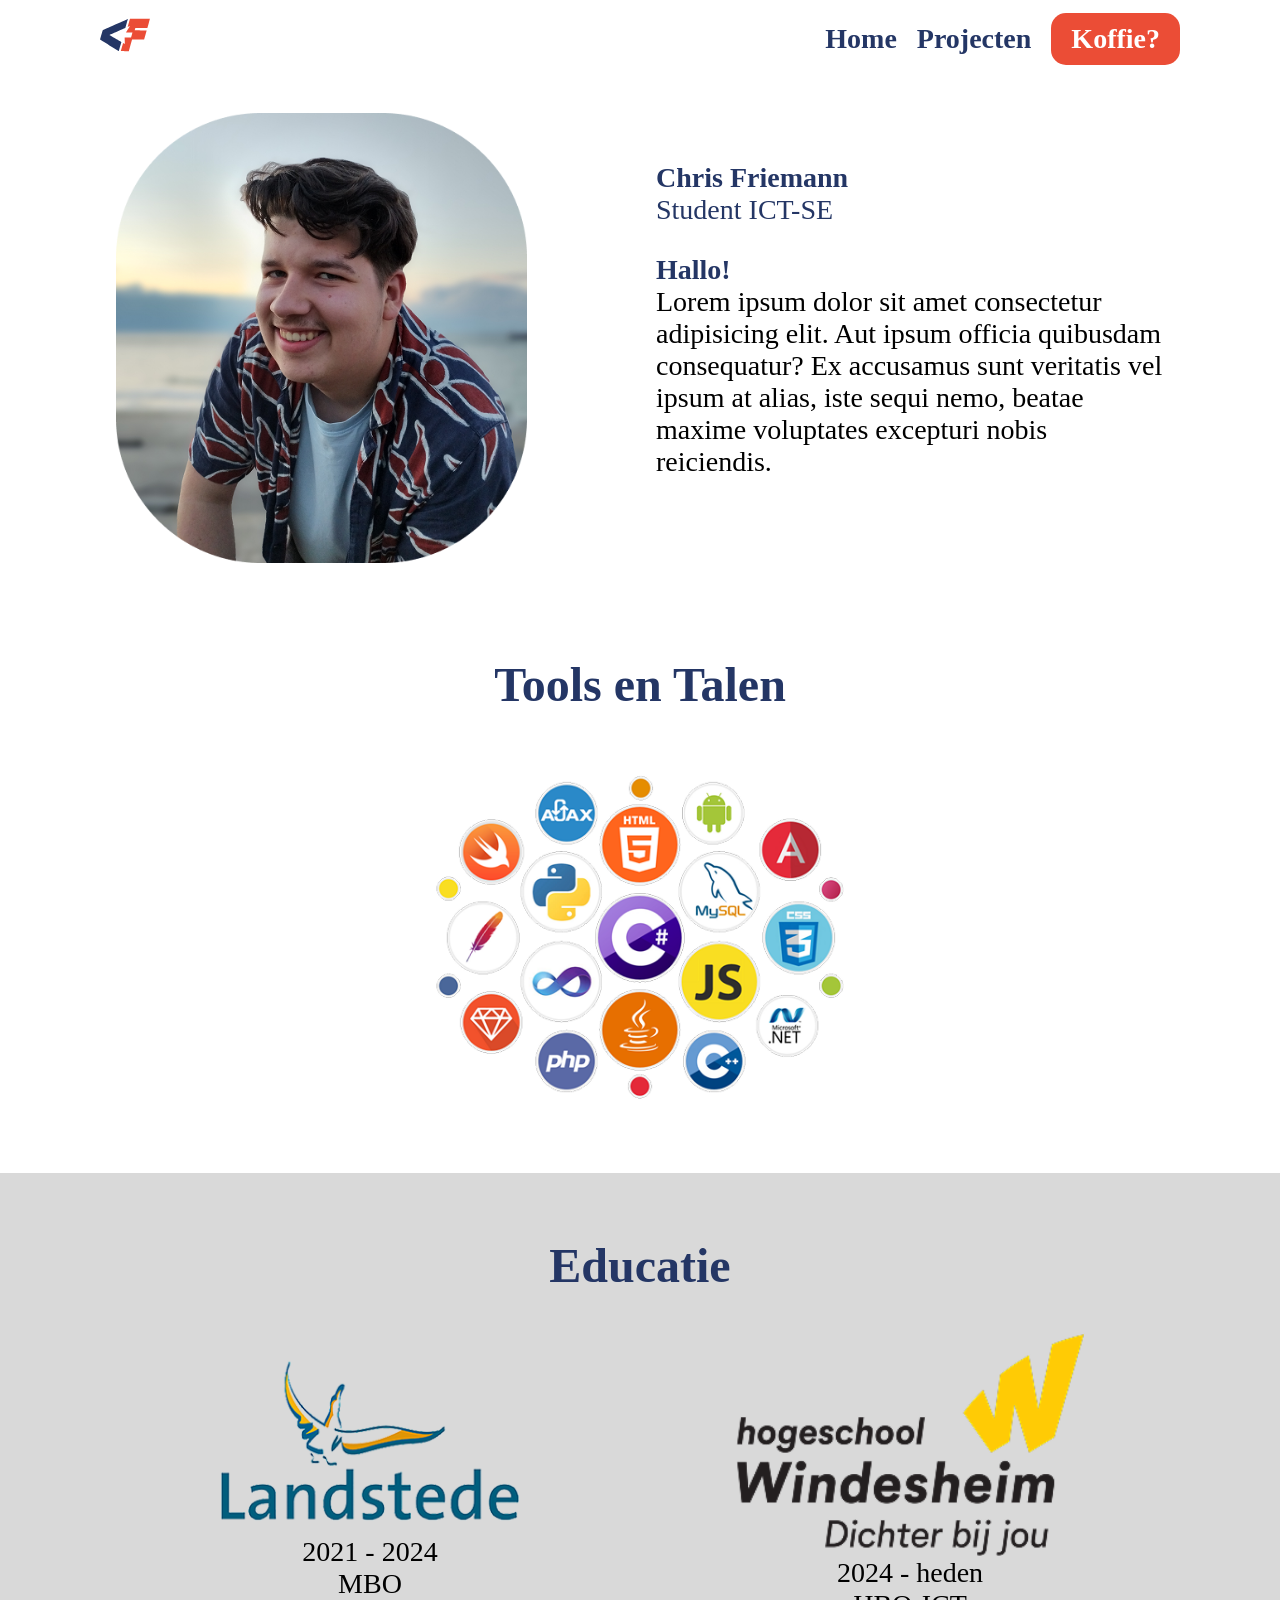
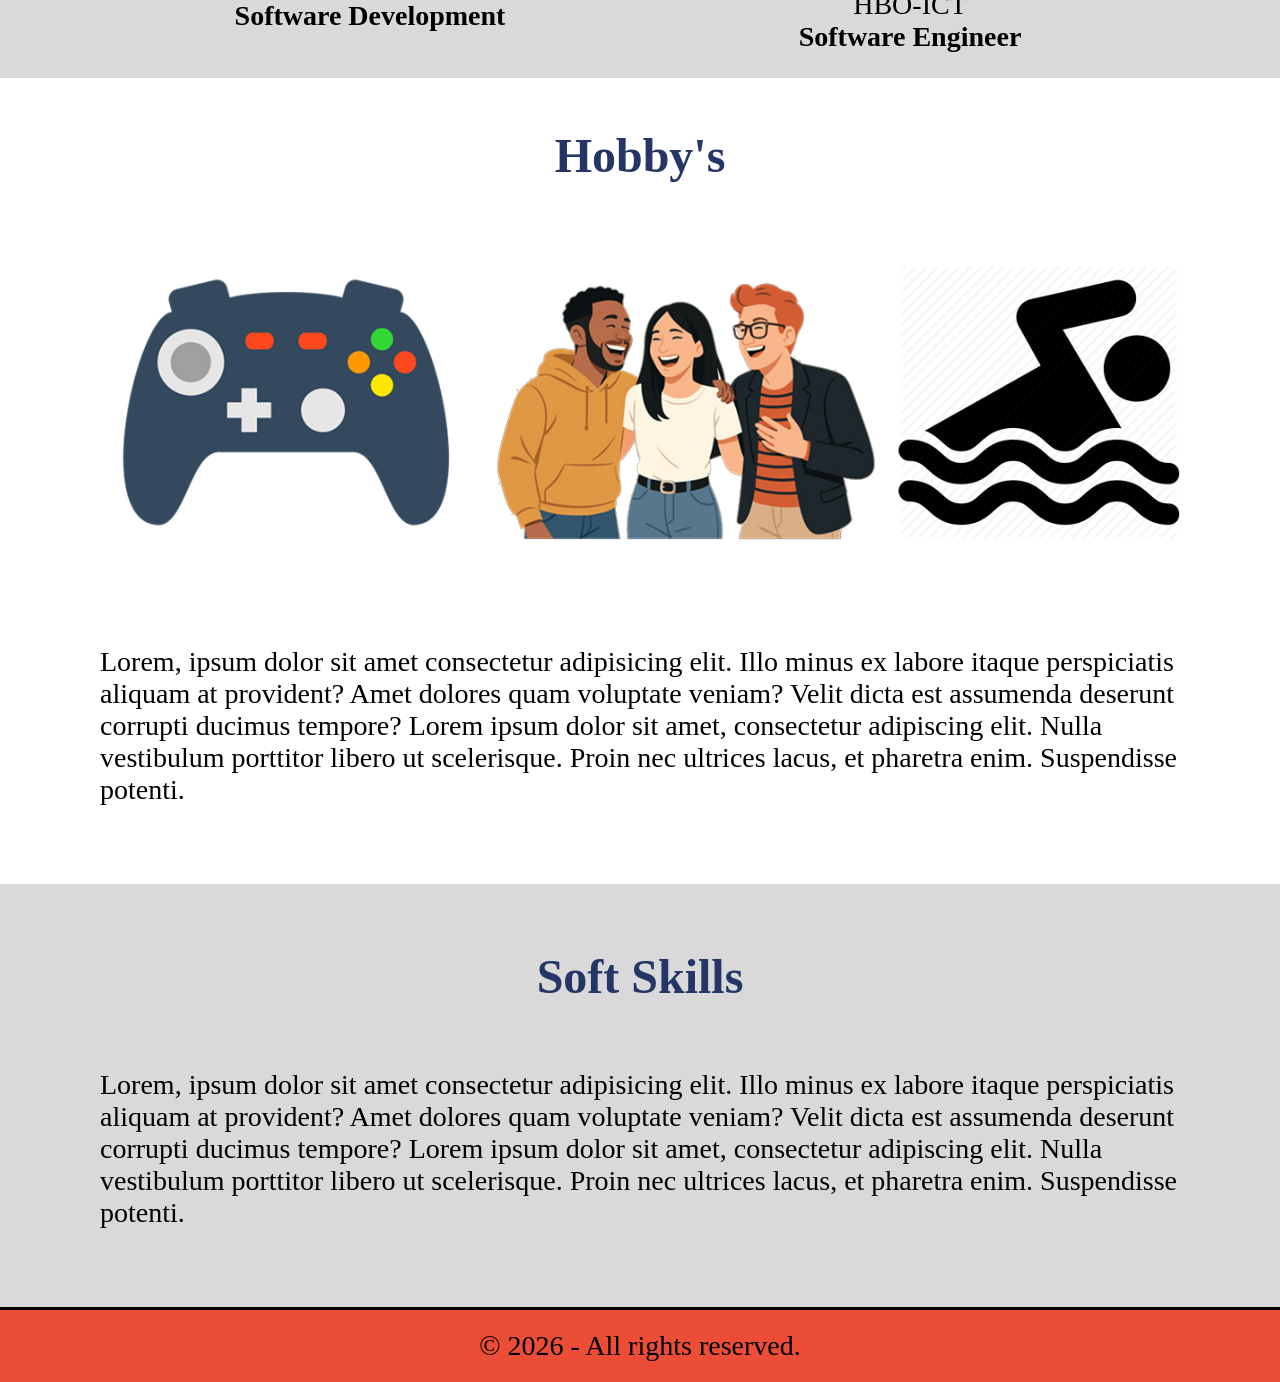
<file: index.html>
<!DOCTYPE html>
<html lang="nl">
<head>
  <meta charset="UTF-8">
  <meta name="viewport" content="width=device-width, initial-scale=1.0">
  <link rel="stylesheet" href="global.css">
  <link rel="stylesheet" href="homepage.css">
  <link rel="stylesheet" href="mixins.css">
  <title>Document</title>
</head>
<body>
  <header>
    <nav class="navbar container">
      <div class="rightSide">
        <a href="/"><img src="../assets/logo.svg" alt="logo"></a>
      </div>

      <!-- for phone -->
      <input type="checkbox" id="menu-toggle" />

      <label for="menu-toggle" class="hamburger hamOpen" label="hamburger menu">
        <span class="screenReaderText">Open menu</span>
        <img src="../assets/openHam.svg" alt="hamburger" />
      </label>
      <label for="menu-toggle" class="hamburger hamClose">
        <span class="screenReaderText">Sluit menu</span>
        <img src="../assets/closeHam.svg" alt="hamburger sluiten">
      </label>

      <!-- menu -->
      <div class="leftSide">
        <a href="/">Home</a>
        <a href="/projecten/projecten.html">Projecten</a>
        <a class="primaryButton" href="/contact/contact.html">Koffie?</a>
      </div>
    </nav>
  </header>
  <main>
    <section class="row container">
      <div class="doubleCol imageHolder heroImage">
        <img src="../assets/ProfilePic.png" alt="hero image">
      </div>
      <div class="doubleCol textHolder">
        <span class="title"><strong>Chris Friemann</strong> <br /> Student ICT-SE</span>
        <p>
          <span class="subTitleSmall">Hallo!</span><br>
          <span>Lorem ipsum dolor sit amet consectetur adipisicing elit. Aut ipsum officia quibusdam consequatur? Ex accusamus sunt veritatis vel ipsum at alias, iste sequi nemo, beatae maxime voluptates excepturi nobis reiciendis.</span>
        </p>
      </div>
    </section>
  
    <section class="toolsHolder container">
      <h1>Tools en Talen</h1>
      <img src="../assets/languages.png" alt="programmeer talen">
    </section>
  
    <section class="educationHolder container">
      <h1>Educatie</h1>
      <div class="row"> 
        <div class="doubleCol imageHolder">
          <img src="../assets/landstede.png" alt="Landstede ">
          <div class="textHolder">
            <span>2021 - 2024</span>
            <span>MBO</span>
            <span><strong>Software Development</strong></span>
          </div>
        </div>
        <div class="doubleCol imageHolder">
          <img src="../assets/windesheim.png" alt="Windesheim">
          <div class="textHolder">
            <span>2024 - heden</span>
            <span>HBO-ICT</span>
            <span><strong>Software Engineer</strong></span>
          </div>
        </div>
      </div>
    </section>
  
    <section class="hobbyHolder container">
      <h1>Hobby's</h1>
      <div class="row">
        <div class="imageHolder">
          <img src="../assets/hobbies.png" alt="hobby's">
        </div>
        <div class="textHolder">
          <p>Lorem, ipsum dolor sit amet consectetur adipisicing elit. Illo minus ex labore itaque perspiciatis aliquam at provident? Amet dolores quam voluptate veniam? Velit dicta est assumenda deserunt corrupti ducimus tempore? Lorem ipsum dolor sit amet, consectetur adipiscing elit. Nulla vestibulum porttitor libero ut scelerisque. Proin nec ultrices lacus, et pharetra enim. Suspendisse potenti.</p>
        </div>
      </div>
    </section>
  
    <section class="softSkillsHolder container">
      <h1>Soft Skills</h1>
      <p>Lorem, ipsum dolor sit amet consectetur adipisicing elit. Illo minus ex labore itaque perspiciatis aliquam at provident? Amet dolores quam voluptate veniam? Velit dicta est assumenda deserunt corrupti ducimus tempore? Lorem ipsum dolor sit amet, consectetur adipiscing elit. Nulla vestibulum porttitor libero ut scelerisque. Proin nec ultrices lacus, et pharetra enim. Suspendisse potenti.</p>
    </section>
  </main>

  <footer class="footer container"> 
    <a class="footerLink" href="#">© 2026 - All rights reserved.</a>
  </footer>
</body>
</html>
</file>
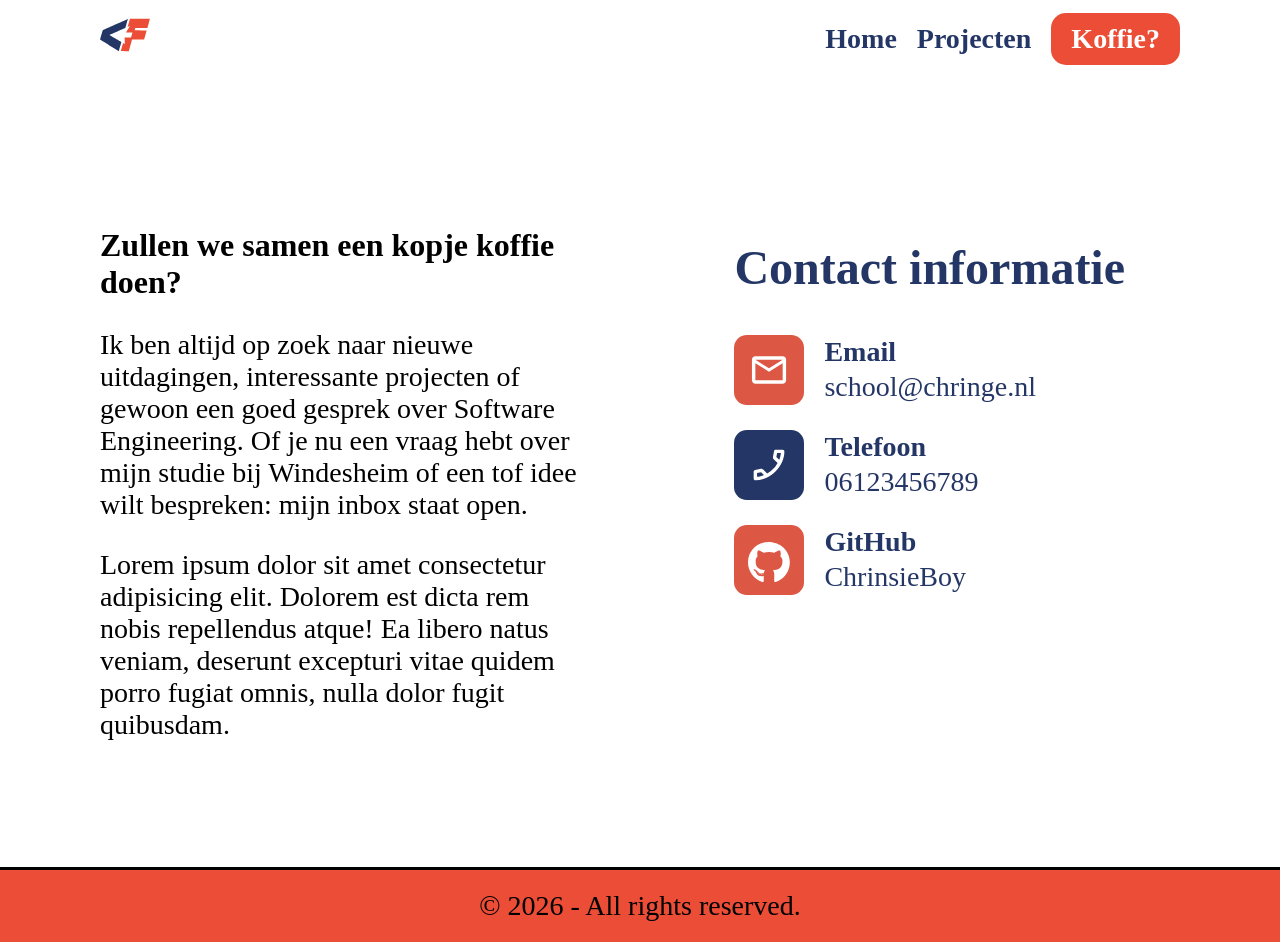
<file: contact/contact.html>
<!DOCTYPE html>
<html lang="nl">
<head>
  <meta charset="UTF-8">
  <meta name="viewport" content="width=device-width, initial-scale=1.0">
  <link rel="stylesheet" href="../global.css">
  <link rel="stylesheet" href="contact.css">
  <link rel="stylesheet" href="../mixins.css">
  <title>Contact informatie</title>
</head>
<body>
  <header>
    <nav class="navbar container">
      <div class="rightSide">
        <a href="/"><img src="../assets/logo.svg" alt="logo"></a>
      </div>

      <!-- for phone -->
      <input type="checkbox" id="menu-toggle" />

      <label for="menu-toggle" class="hamburger hamOpen" label="hamburger menu">
        <span class="screenReaderText">Open menu</span>
        <img src="../assets/openHam.svg" alt="hamburger" />
      </label>
      <label for="menu-toggle" class="hamburger hamClose">
        <span class="screenReaderText">Sluit menu</span>
        <img src="../assets/closeHam.svg" alt="hamburger sluiten">
      </label>

      <!-- menu -->
      <div class="leftSide">
        <a href="/">Home</a>
        <a href="/projecten/projecten.html">Projecten</a>
        <a class="primaryButton" href="/contact/contact.html">Koffie?</a>
      </div>
    </nav>
  </header>

  <main>
    <section class="contactHolder">
      <div class="contactRow row container">
        <div class="doubleCol textHolder">
          <h2>Zullen we samen een kopje koffie doen?</h2>
          <p>Ik ben altijd op zoek naar nieuwe uitdagingen, interessante projecten of gewoon een goed gesprek over Software Engineering. Of je nu een vraag hebt over mijn studie bij Windesheim of een tof idee wilt bespreken: mijn inbox staat open.</p>
          <p>Lorem ipsum dolor sit amet consectetur adipisicing elit. Dolorem est dicta rem nobis repellendus atque! Ea libero natus veniam, deserunt excepturi vitae quidem porro fugiat omnis, nulla dolor fugit quibusdam.</p>
        </div>
        <div class="doubleCol infoHolder">
          <div>
            <h1>Contact informatie</h1>
            <div class="iconHolder">
              <img src="../assets/e-mail.svg" alt="email icon">
              <div class="text">
                <span>Email</span>
                <a href="mailto:school@chringe.nl">school@chringe.nl</a>
              </div>
            </div>
            <div class="iconHolder">
              <img src="../assets/tel.svg" alt="Telefoon icon">
              <div class="text">
                <span>Telefoon</span>
                <a href="tel:06123456789">06123456789</a>
              </div>
            </div>
            <div class="iconHolder">
              <img src="../assets/git.svg" alt="GitHub icon">
              <div class="text">
                <span>GitHub</span>
                <a href="https://github.com/Chrinsieboy" rel="noopener" target="_blank">ChrinsieBoy</a>
              </div>
            </div>
          </div>
        </div>
      </div>
    </section>
  </main>

  <footer class="footer container"> 
    <a class="footerLink" href="#">© 2026 - All rights reserved.</a>
  </footer>
</body>
</html>
</file>
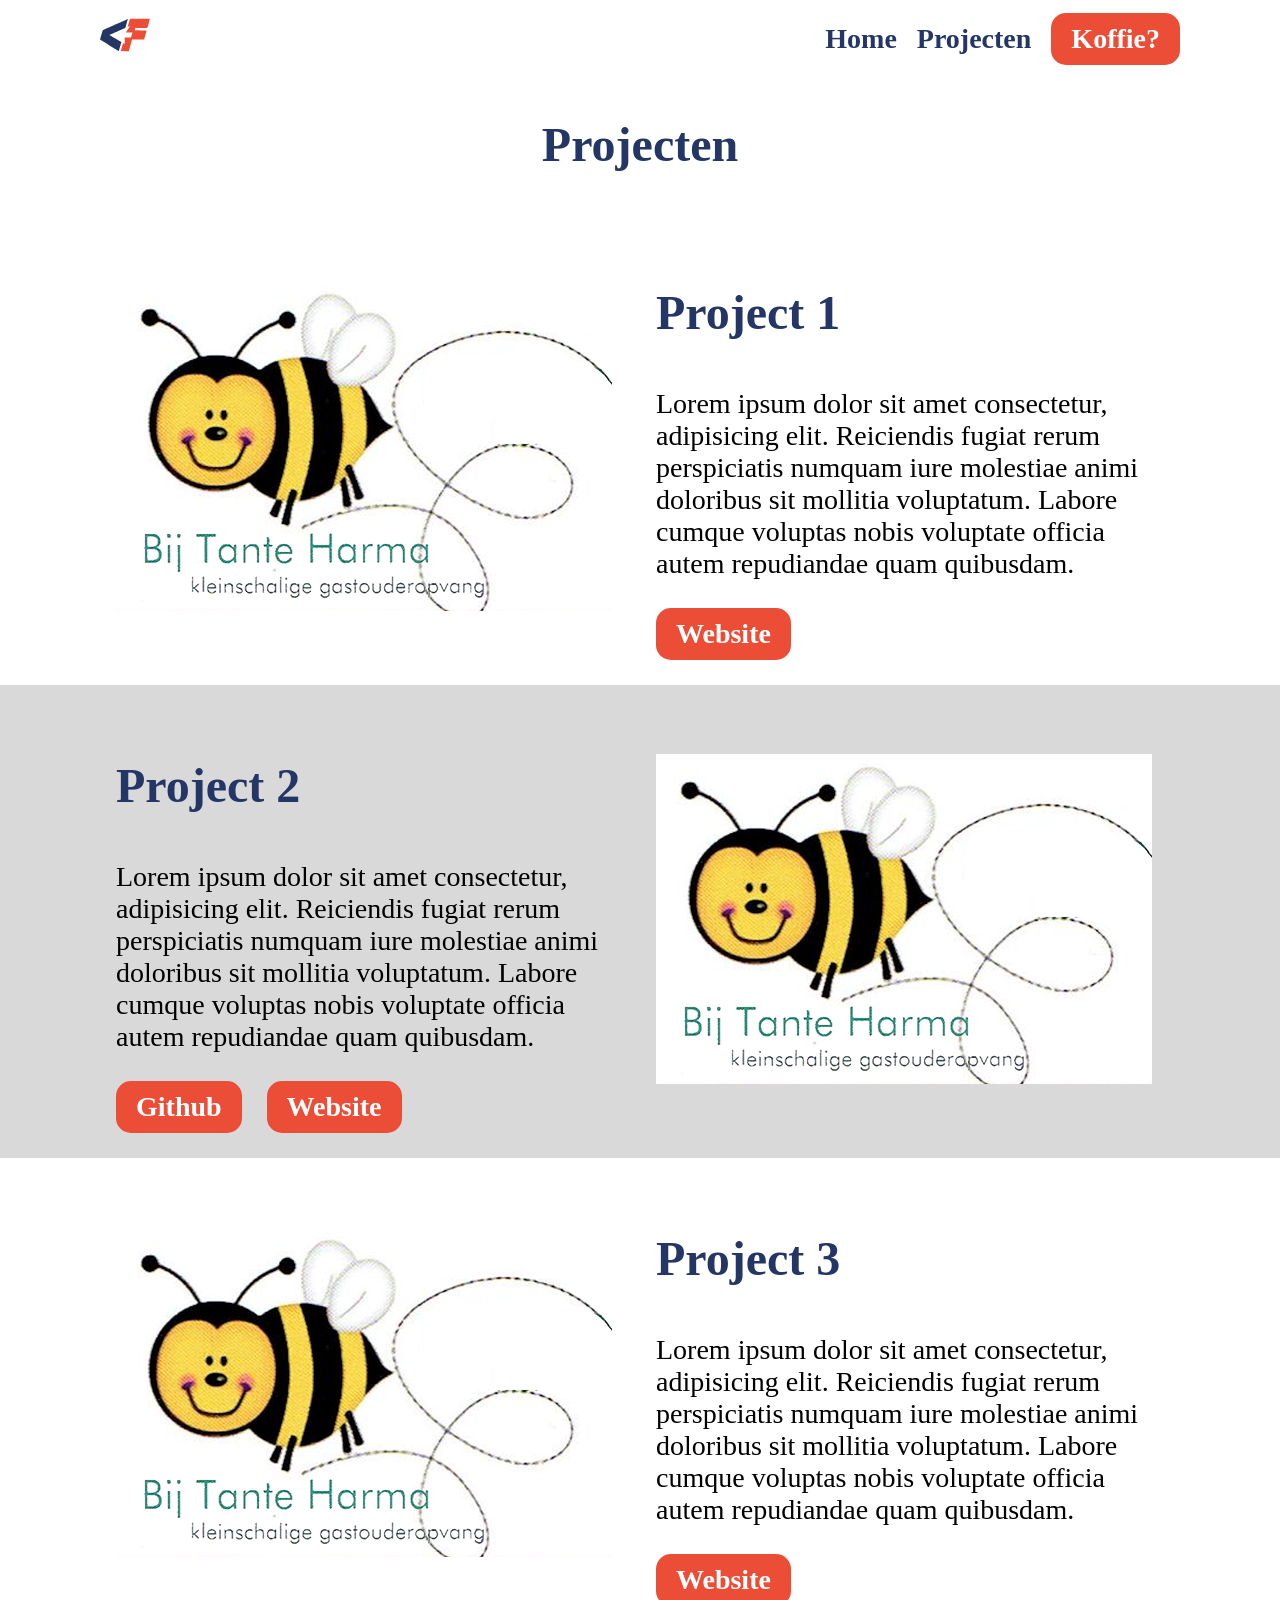
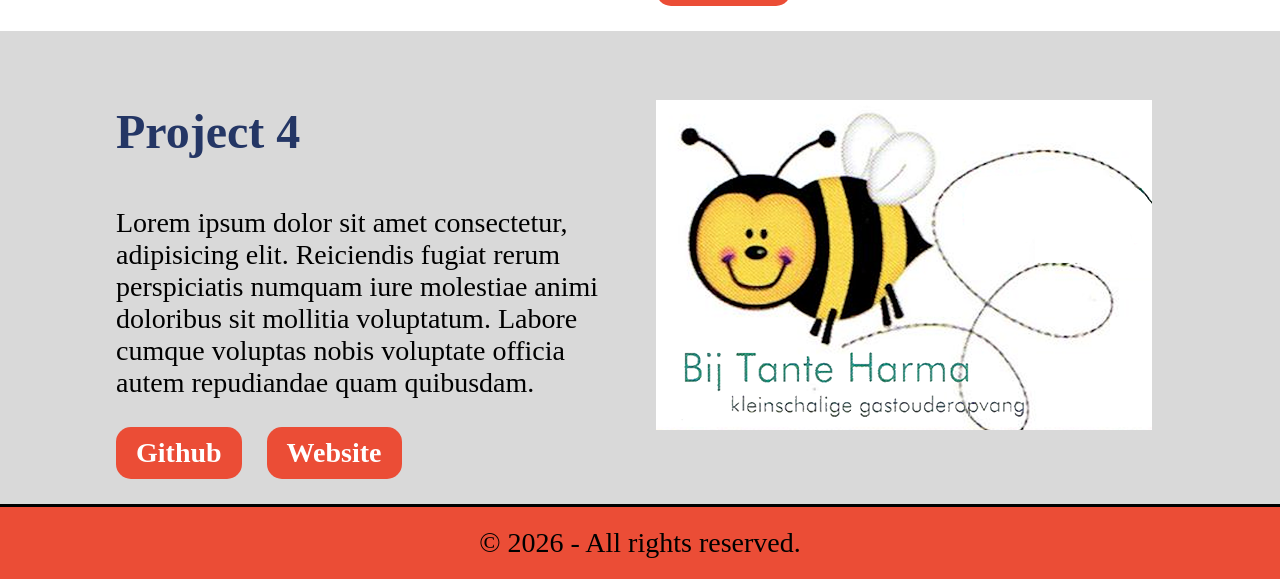
<file: projecten/projecten.html>
<!DOCTYPE html>
<html lang="nl">
<head>
  <meta charset="UTF-8">
  <meta name="viewport" content="width=device-width, initial-scale=1.0">
  <link rel="stylesheet" href="projecten.css">
  <link rel="stylesheet" href="../global.css">
  <link rel="stylesheet" href="../mixins.css">
  <title>Mijn projecten</title>
</head>
<body>
  <header>
    <nav class="navbar container">
      <div class="rightSide">
        <a href="/"><img src="../assets/logo.svg" alt="logo"></a>
      </div>

      <!-- for phone -->
      <input type="checkbox" id="menu-toggle" />

      <label for="menu-toggle" class="hamburger hamOpen" label="hamburger menu">
        <span class="screenReaderText">Open menu</span>
        <img src="../assets/openHam.svg" alt="hamburger" />
      </label>
      <label for="menu-toggle" class="hamburger hamClose">
        <span class="screenReaderText">Sluit menu</span>
        <img src="../assets/closeHam.svg" alt="hamburger sluiten">
      </label>

      <!-- menu -->
      <div class="leftSide">
        <a href="/">Home</a>
        <a href="/projecten/projecten.html">Projecten</a>
        <a class="primaryButton" href="/contact/contact.html">Koffie?</a>
      </div>
    </nav>
  </header>
  <main>
    <section class="projectsHolder">
      <h1>Projecten</h1>
      <section class="project row container">
        <div class="doubleCol imageHolder">
          <img src="../assets/tante.png" alt="Voorbeeld project">
        </div>
        <div class="doubleCol textHolder">
          <h1>Project 1</h1>
          <p>Lorem ipsum dolor sit amet consectetur, adipisicing elit. Reiciendis fugiat rerum perspiciatis numquam iure molestiae animi doloribus sit mollitia voluptatum. Labore cumque voluptas nobis voluptate officia autem repudiandae quam quibusdam.</p>
          <div class="buttonHolder">
            <a class="primaryButton" href="#">Website</a>
          </div>
        </div>
      </section>
  
      <section class="row project project-reverse container">
        <div class="doubleCol textHolder">
          <h1>Project 2</h1>
          <p>Lorem ipsum dolor sit amet consectetur, adipisicing elit. Reiciendis fugiat rerum perspiciatis numquam iure molestiae animi doloribus sit mollitia voluptatum. Labore cumque voluptas nobis voluptate officia autem repudiandae quam quibusdam.</p>
          <div class="buttonHolder">
            <a class="primaryButton" href="#">Github</a>
            <a class="primaryButton" href="#">Website</a>
          </div>
        </div>
        <div class="doubleCol imageHolder">
          <img src="../assets/tante.png" alt="Voorbeeld project">
        </div>
      </section>
  
      <section class="project row container">
        <div class="doubleCol imageHolder">
          <img src="../assets/tante.png" alt="Voorbeeld project">
        </div>
        <div class="doubleCol textHolder">
          <h1>Project 3</h1>
          <p>Lorem ipsum dolor sit amet consectetur, adipisicing elit. Reiciendis fugiat rerum perspiciatis numquam iure molestiae animi doloribus sit mollitia voluptatum. Labore cumque voluptas nobis voluptate officia autem repudiandae quam quibusdam.</p>
          <div class="buttonHolder">
            <a class="primaryButton" href="#">Website</a>
          </div>
        </div>
      </section>
  
      <section class="row project project-reverse container">
        <div class="doubleCol textHolder">
          <h1>Project 4</h1>
          <p>Lorem ipsum dolor sit amet consectetur, adipisicing elit. Reiciendis fugiat rerum perspiciatis numquam iure molestiae animi doloribus sit mollitia voluptatum. Labore cumque voluptas nobis voluptate officia autem repudiandae quam quibusdam.</p>
          <div class="buttonHolder">
            <a class="primaryButton" href="#">Github</a>
            <a class="primaryButton" href="#">Website</a>
          </div>
        </div>
        <div class="doubleCol imageHolder">
          <img src="../assets/tante.png" alt="Voorbeeld project">
        </div>
      </section>
    </section>
  </main>

  <footer class="footer container"> 
    <a class="footerLink" href="#">© 2026 - All rights reserved.</a>
  </footer>
</body>
</html>
</file>
<file: global.css>
@import url('variables.css');

.primaryButton{
  padding: 10px 20px;
  background-color: var(--primary-color);
  border-radius: 15px;
  color: #fff;
  font-weight: bold;
}
.primaryButton:hover{
  filter: brightness(80%);
  cursor: pointer;
}

a, p, span{
  font-size: 1.75rem;
}

a{
  text-decoration: none;
  color: var(--secondary-color);
}

body{
  color: var(--primary-font-color);
  margin: 0;
  font-family: Verdana;
}

h1{
  font-size: 3rem;
  color: var(--secondary-font-color);
}

.title{
  color: var(--secondary-font-color);
}

.subTitleSmall{
  color: var(--secondary-font-color);
  font-weight: bold;
}

/* cols */
.row{
  display: flex;
  gap: 2rem;
  align-items: center;
  justify-content: center;

}
.doubleCol{
  flex: 1 1 calc(50% - 4rem);
  max-width: calc(50% - 2rem);
}

.imageHolder img{
  max-width: 100%;
  height: auto;
  max-height: 450px;
}

@media screen and (max-width: 1000px) {
  .row{
    flex-direction: column;
  }

  .doubleCol{
    flex: 1 1 100%;
    max-width: 100%;
  }
}



/* HEADER */
.navbar{
  display: flex;
  align-items: center;
  justify-content: space-between;
  padding: 10px 20px;
  position: relative;
  margin-bottom: 25px;
}

.leftSide{
  display: flex;
  gap: 20px;
  align-items: center;
}

.leftSide a{
  font-weight: bold;
}

.rightSide img{
  width: 50px;
  height: 50px;
}

.screenReaderText {
  position: absolute;
  width: 1px;
  height: 1px;
  overflow: hidden;
}


#menu-toggle{
  display: none;
}

.hamburger{
  display: none;
  cursor: pointer;
  font-weight: bold;
}
.hamburger img{
  width: 40px;
  height: 30px;
}

/* mobile header */
@media (max-width: 1000px){

  .hamburger{
    display: block;
  }

  .hamClose{
    display: none;
  }

  .leftSide{
    position: absolute;
    top: 100%;
    left: 0;
    width: calc(100vw - 40px);
    background: white;
    flex-direction: column;
    align-items: start;
    gap: 15px;
    padding: 20px;
    border-bottom: 2px solid #eb4d36;
    display: none;
  }

  /* menu tonen wanneer checkbox is aangevinkt */
  #menu-toggle:checked ~ .leftSide{
    display: flex;
  }

   /* toggle hamburger tekst */
  #menu-toggle:checked ~ .hamOpen{
    display: none;
  }

  #menu-toggle:checked ~ .hamClose{
    display: block;
  }
}

/* FOOTER */
.footer{
  text-align: center;
  background-color: #eb4d36;
  padding: 20px;
  border-top: 3px solid black;
}

.footer .footerLink{
  color: black;
}
</file>
<file: homepage.css>
.heroImage{
  margin-top: 0.67em
}

.toolsHolder{
  display: flex;
  flex-direction: column;
  text-align: center;
  align-items: center;
  margin:  50px 0px;
}


.toolsHolder img{
  max-width: 100%;
  width: 450px;
  height: auto;
}

.educationHolder{
  text-align: center;
  padding-top: 25px;
  padding-bottom: 25px;
  background-color: var(--accent-color);
}

.educationHolder .imageHolder{
  display: flex;
  align-items: center;
  flex-direction: column;
}

.educationHolder .imageHolder img{
  width: 350px;
}

.educationHolder .textHolder{
  max-width: 75%;
  display: flex;
  flex-direction: column;
  align-self: center;
}

.hobbyHolder{
  text-align: center;
  margin: 50px 0px;
}

.hobbyHolder .row{
  flex-direction: column;
}

.hobbyHolder .textHolder{
  text-align: start;
}

.softSkillsHolder{
  background-color: var(--accent-color);
  padding-top: 25px;
  padding-bottom: 50px;
}

.softSkillsHolder h1{
  text-align: center;
  padding-bottom: 25px;
}

@media screen and (max-width: 1000px) {
  .heroImage img{
    height: 300px;
    border-radius: 150px;
  }

  .textHolder .title{
    text-align: center;
  }
}
</file>
<file: mixins.css>
.container{
  padding-left: 450px;
  padding-right: 450px;
}

@media screen and (max-width: 2400px) {
  .container{
    padding-left: 350px;
    padding-right: 350px;
  }  
}

@media screen and (max-width: 1920px) {
  .container{
    padding-left: 250px;
    padding-right: 250px;
  }
}


@media screen and (max-width: 1360px) {
  .container{
    padding-left: 100px;
    padding-right: 100px;
  }
}

@media screen and (max-width: 1180px) {
  .container{
    padding-left: 25px;
    padding-right: 25px;
  }
}
</file>
<file: contact/contact.css>
.contactHolder{
  min-height: calc(100vh - 74px - 61px);
  display: flex;
}

.contactRow{
  margin: auto;
  align-items: start;
}
.textHolder h2{
  font-size: 2rem;
}

.infoHolder{
  display: flex;
  justify-content: end;
  margin-right: 55px;
}

@media screen and (max-width: 1000px) {
  .infoHolder{
    margin: 0;
  }
}

.iconHolder{
  display: flex;
  margin-bottom: 25px;
  width: 100%;
}

.iconHolder img{
  width: 70px;
  padding-right: 20px;
}

.iconHolder .text{
  display: flex;
  flex-direction: column;
  justify-content: center;
}

.iconHolder .text span{
  font-weight: bold;
  color: var(--secondary-font-color);
  padding-bottom: 3px;
}
</file>
<file: projecten/projecten.css>
.projectsHolder > h1 {
  text-align: center;
}

.project{

  padding-top: 25px;
  padding-bottom: 25px;
}

.project-reverse{
  background-color: var(--accent-color);
}

.textHolder{
  flex: 1 1 calc(50% - 4rem);
  max-width: calc(50% - 2rem);
}

.buttonHolder{
  display: flex;
  margin-top: 15px;
  gap: 25px;
  flex-wrap: wrap;
}

@media screen and (max-width: 1000px) {
  .project-reverse{
    flex-direction: column-reverse !important;
  }
}
</file>
